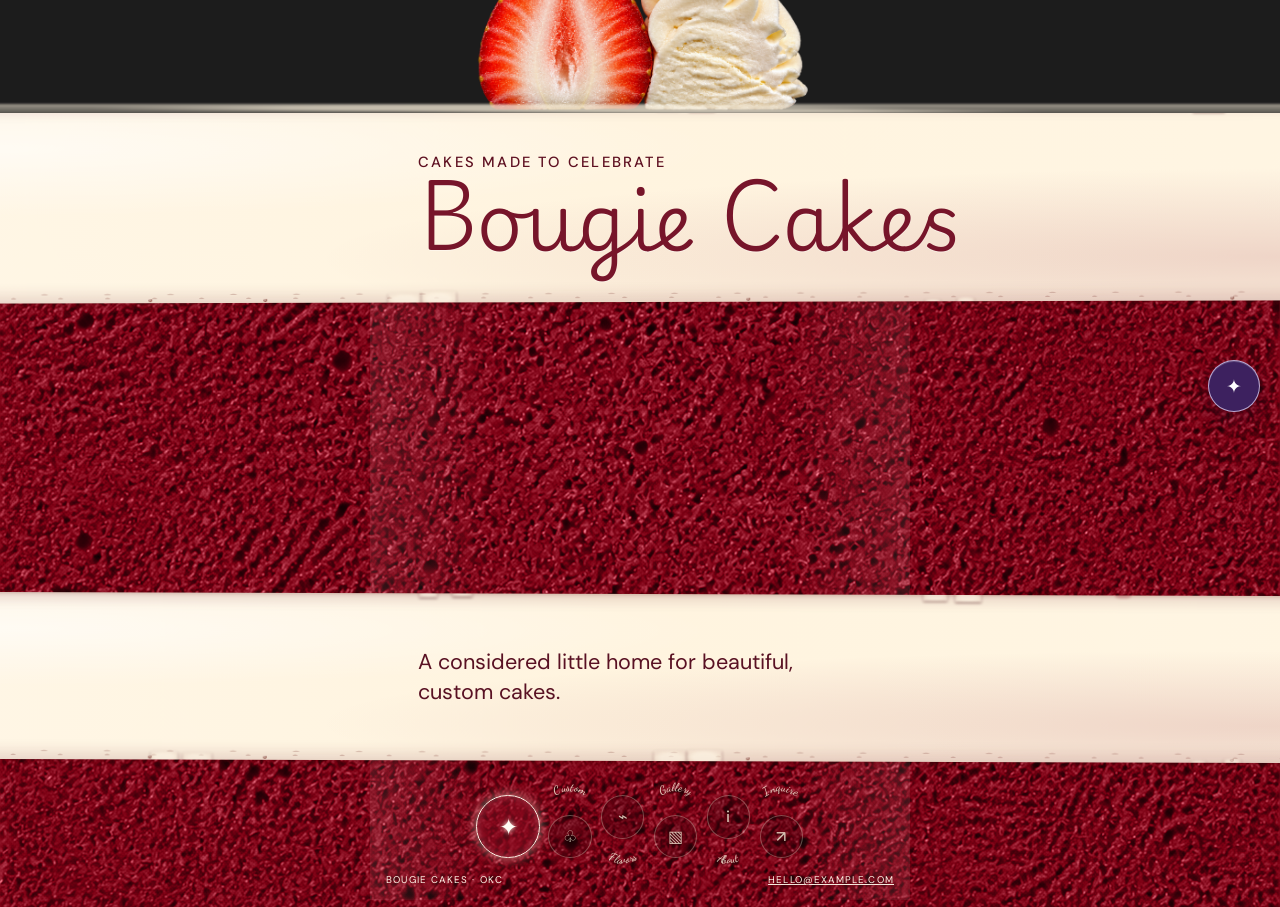
<file: index.html>
<!doctype html>
<html lang="en">
  <head>
    <meta charset="UTF-8" />
    <meta name="viewport" content="width=device-width, initial-scale=1.0" />
    <meta name="theme-color" content="#f8f1ee" />
    <title>Bougie Cakeria</title>
    <link rel="preconnect" href="https://fonts.googleapis.com" />
    <link rel="preconnect" href="https://fonts.gstatic.com" crossorigin />
    <link href="https://fonts.googleapis.com/css2?family=Cormorant+Garamond:ital,wght@0,400;0,500;1,400&family=Dancing+Script:wght@500;600&family=DM+Sans:wght@400;500&family=Playwrite+IT+Moderna:wght@200..400&display=swap" rel="stylesheet" />
    <link rel="stylesheet" href="styles.css" />
  </head>
  <body>
    <main class="home-screen">
      <!-- Edit this page copy directly; IDs are used only by the small interactive features. -->
      <div class="top-garnish" aria-hidden="true"><img src="assets/images/backgrounds/sliced-strawberry-rosette-transparent.png" alt=""></div>
      <div class="pore-layer" aria-hidden="true"></div>
      <div class="frosting-band frosting-band-one" aria-hidden="true"></div>
      <div class="frosting-band frosting-band-two" aria-hidden="true"></div>
      <section class="hero" aria-label="Cake studio home">
        <div class="hero-title">
          <p id="site-tagline" class="eyebrow">Cakes made to celebrate</p>
          <h1 id="site-name">Bougie Cakes</h1>
        </div>
        <div class="hero-description">
          <p id="site-intro" class="intro">A considered little home for beautiful, custom cakes.</p>
        </div>
      </section>
      <footer class="site-footer">
        <p id="business-location">Bougie Cakes · OKC</p>
        <a id="business-email" href="mailto:hello@example.com">hello@example.com</a>
      </footer>
    </main>

    <dialog id="order-overlay" class="order-overlay" aria-labelledby="order-title">
      <div class="order">
        <button class="close-order" type="button" aria-label="Close order form">×</button>
        <p class="section-kicker">Let’s make something lovely</p>
        <h2 id="order-title">Tell me about your celebration.</h2>
        <form id="order-form">
          <label>Name<input required name="name" autocomplete="name" /></label>
          <label>Email<input required type="email" name="email" autocomplete="email" /></label>
          <label>Event date<input required type="date" name="date" /></label>
          <label>Tell me what you’re dreaming of<textarea required name="details" rows="4" placeholder="Servings, flavors, colors, occasion…"></textarea></label>
          <button type="submit">Send inquiry <span>↗</span></button>
          <p class="form-note" id="form-note" role="status"></p>
        </form>
      </div>
    </dialog>

    <!-- Floating appearance editor: controls stay small so the site remains visible. -->
    <nav class="editor" aria-label="Site appearance controls">
      <div class="editor-options" aria-live="polite"></div>
      <button class="editor-bauble" type="button" aria-expanded="false" aria-label="Open appearance settings">✦</button>
      <section class="editor-panel" aria-live="polite"></section>
    </nav>
    <nav id="text-toolbar" class="text-toolbar" aria-label="Text editing controls" hidden>
      <button type="button" data-text-action="align-left" aria-label="Align left">☰</button>
      <button type="button" data-text-action="align-center" aria-label="Align center">≡</button>
      <button type="button" data-text-action="align-right" aria-label="Align right">☷</button>
      <button type="button" data-text-action="font-down" aria-label="Decrease font size">A−</button>
      <button type="button" data-text-action="font-up" aria-label="Increase font size">A+</button>
      <button type="button" data-text-action="weight" aria-label="Toggle bold">B</button>
      <button type="button" data-text-action="done">Done</button>
    </nav>

    <script src="script.js"></script>
    <script src="navigation.js"></script>
  </body>
</html>
</file>
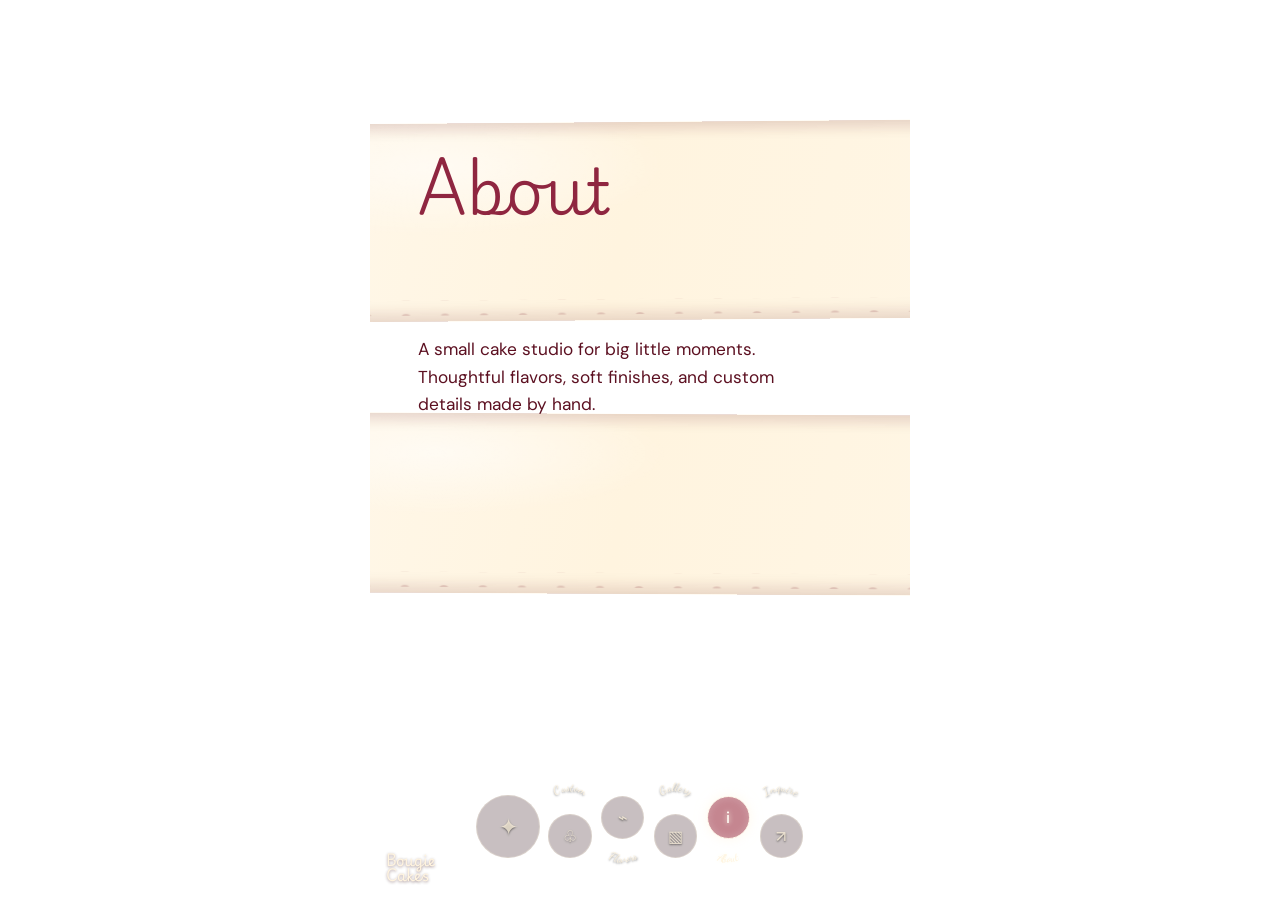
<file: about.html>
<!doctype html><html lang="en"><head><meta charset="UTF-8"><meta name="viewport" content="width=device-width,initial-scale=1.0"><title>About</title><link rel="stylesheet" href="pages.css"></head><body data-page="about"><main class="page-shell"><div class="page-frosting one"></div><div class="page-frosting two"></div><section class="page-content"><h1>About</h1><p>A small cake studio for big little moments. Thoughtful flavors, soft finishes, and custom details made by hand.</p></section><a class="page-logo" href="index.html">Bougie<br>Cakes</a></main><script src="navigation.js"></script></body></html>
</file>
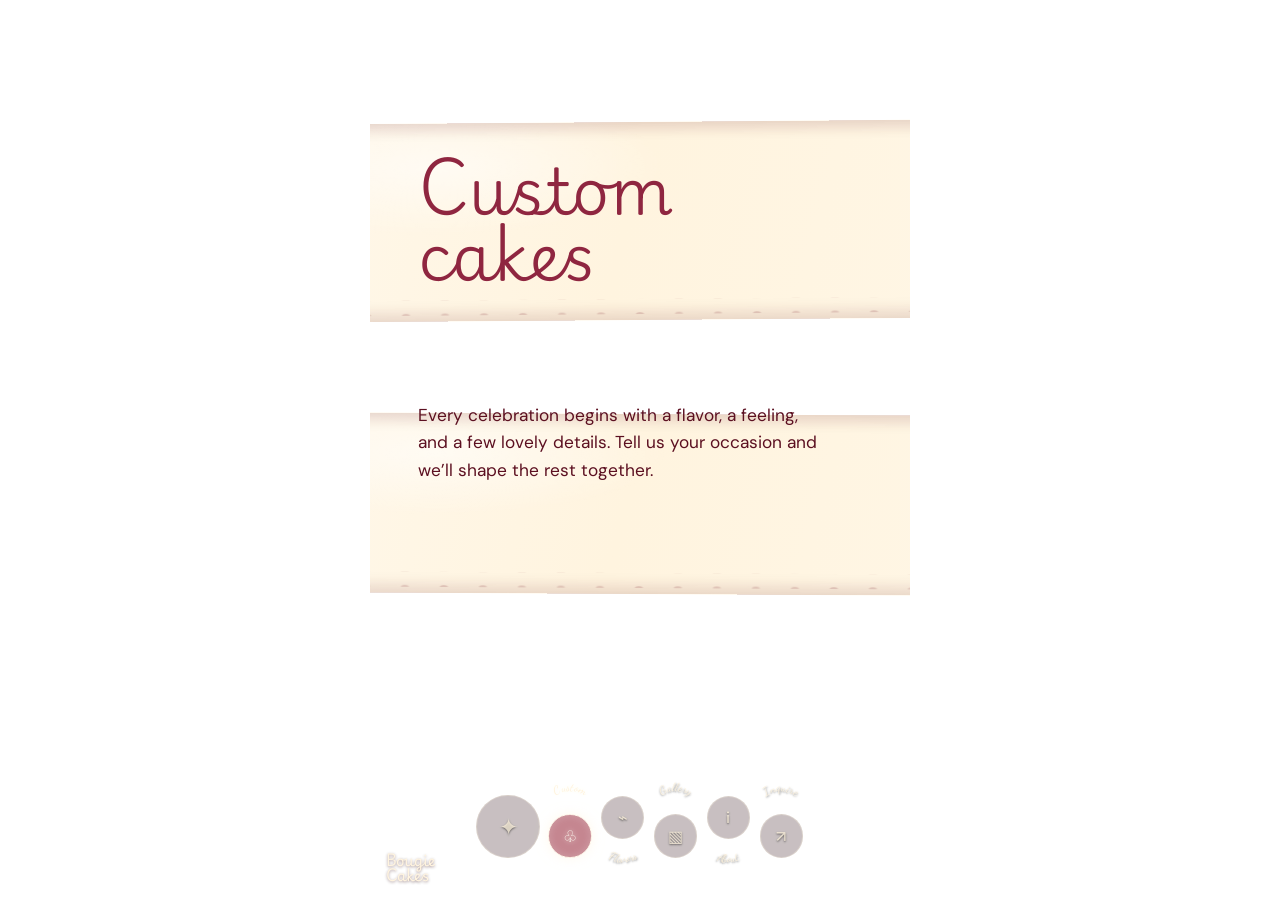
<file: custom.html>
<!doctype html><html lang="en"><head><meta charset="UTF-8"><meta name="viewport" content="width=device-width,initial-scale=1.0"><title>Custom Cakes</title><link rel="stylesheet" href="pages.css"></head><body data-page="custom"><main class="page-shell"><div class="page-frosting one"></div><div class="page-frosting two"></div><section class="page-content"><h1>Custom cakes</h1><p>Every celebration begins with a flavor, a feeling, and a few lovely details. Tell us your occasion and we’ll shape the rest together.</p></section><a class="page-logo" href="index.html">Bougie<br>Cakes</a></main><script src="navigation.js"></script></body></html>
</file>
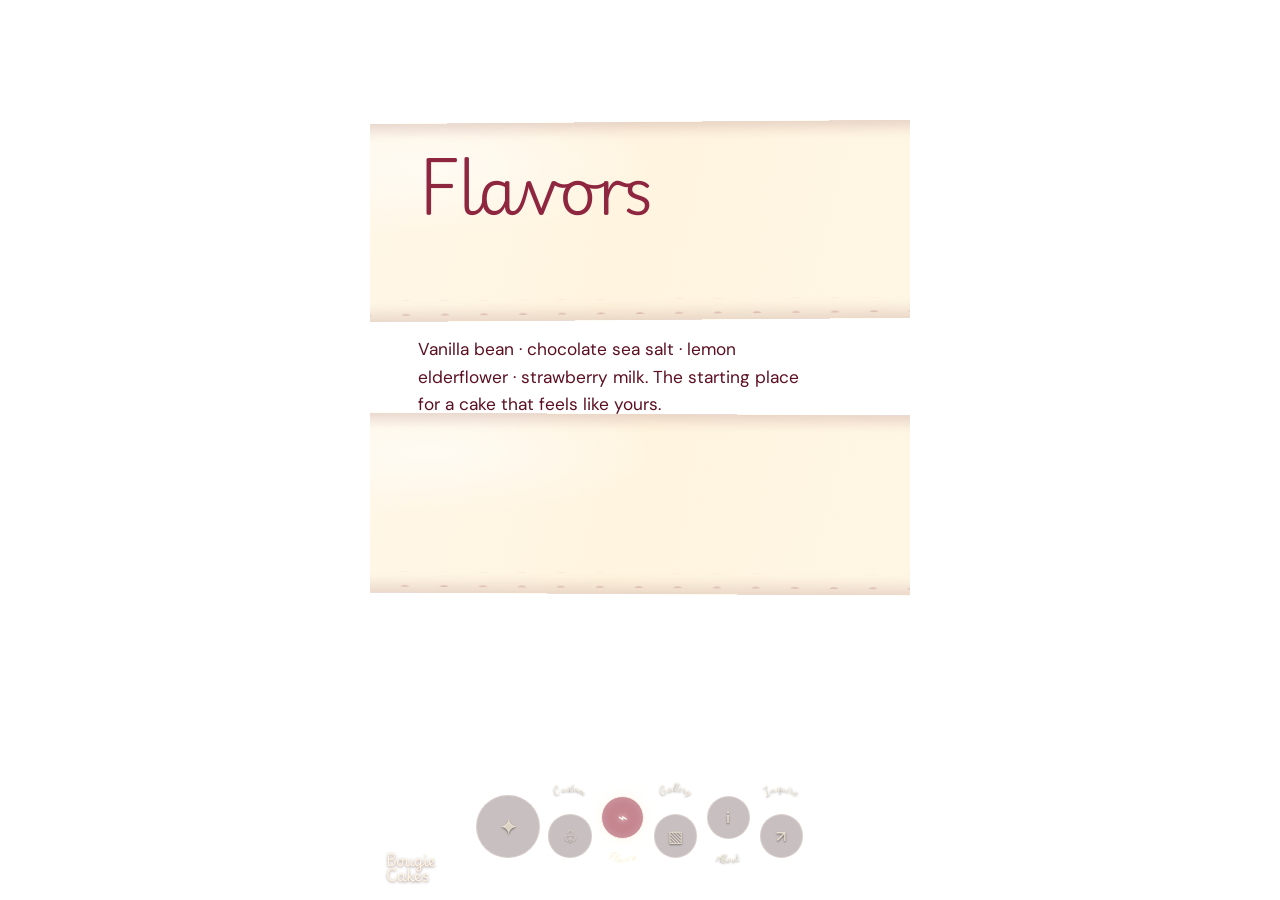
<file: flavors.html>
<!doctype html><html lang="en"><head><meta charset="UTF-8"><meta name="viewport" content="width=device-width,initial-scale=1.0"><title>Flavors</title><link rel="stylesheet" href="pages.css"></head><body data-page="flavors"><main class="page-shell"><div class="page-frosting one"></div><div class="page-frosting two"></div><section class="page-content"><h1>Flavors</h1><p>Vanilla bean · chocolate sea salt · lemon elderflower · strawberry milk. The starting place for a cake that feels like yours.</p></section><a class="page-logo" href="index.html">Bougie<br>Cakes</a></main><script src="navigation.js"></script></body></html>
</file>
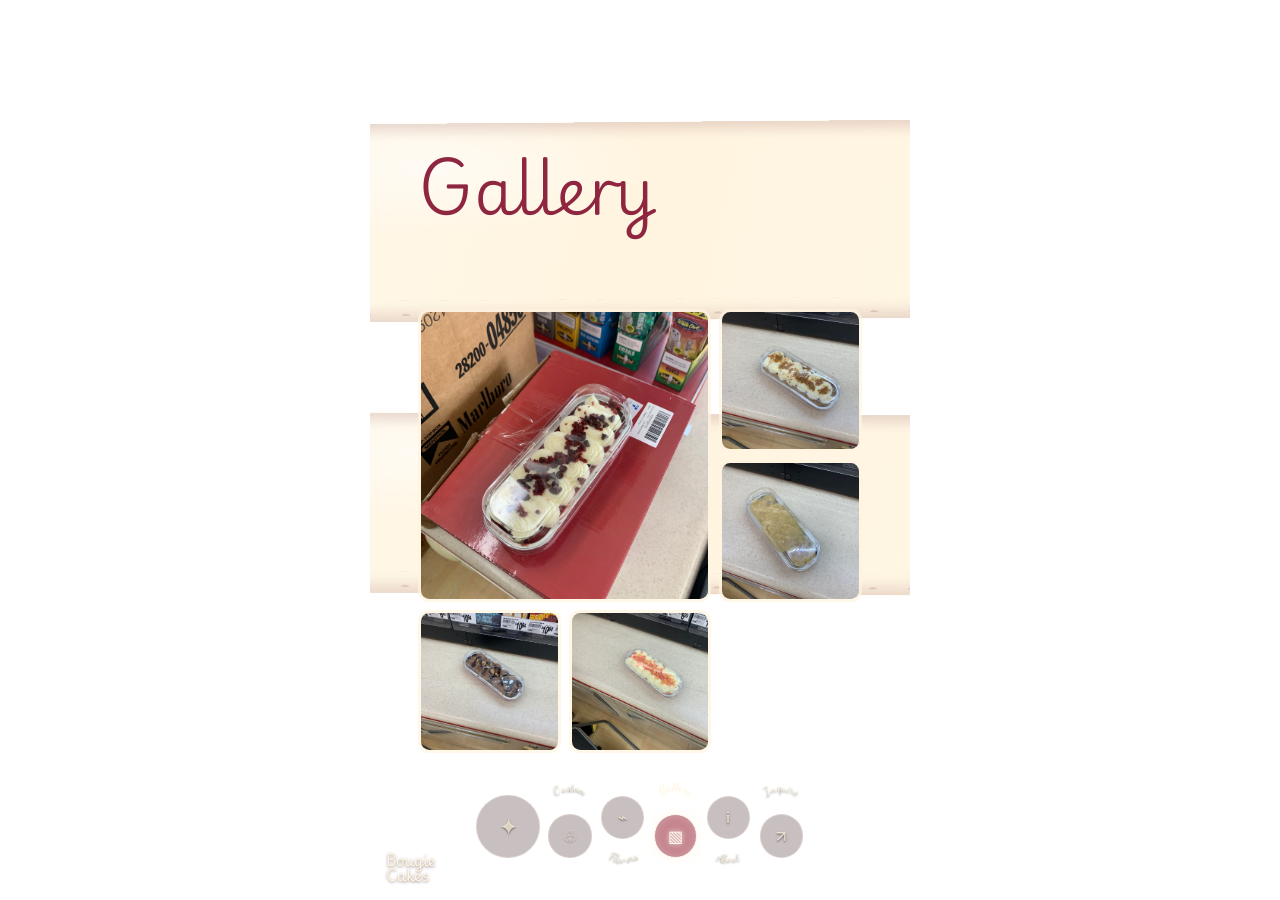
<file: gallery.html>
<!doctype html><html lang="en"><head><meta charset="UTF-8"><meta name="viewport" content="width=device-width,initial-scale=1.0"><title>Gallery</title><link rel="stylesheet" href="pages.css"></head><body data-page="gallery"><main class="page-shell"><div class="page-frosting one"></div><div class="page-frosting two"></div><section class="page-content"><h1>Gallery</h1><div class="gallery-grid"><img src="assets/images/cakes/cake-01.jpg" alt="Cake detail"><img src="assets/images/cakes/cake-02.jpg" alt="Cake detail"><img src="assets/images/cakes/cake-03.jpg" alt="Cake detail"><img src="assets/images/cakes/cake-04.jpg" alt="Cake detail"><img src="assets/images/cakes/cake-05.jpg" alt="Cake detail"></div></section><a class="page-logo" href="index.html">Bougie<br>Cakes</a></main><script src="navigation.js"></script></body></html>
</file>
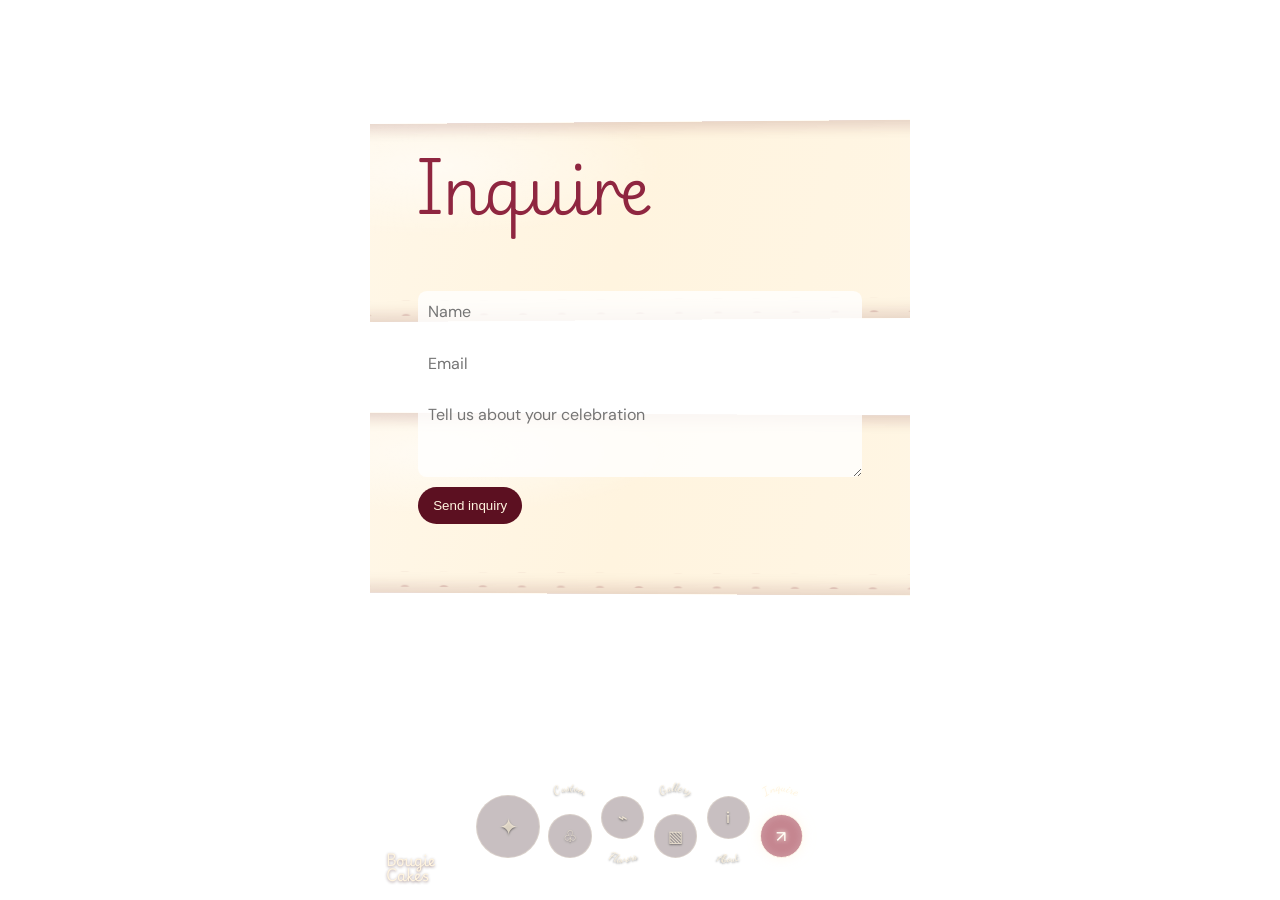
<file: order.html>
<!doctype html><html lang="en"><head><meta charset="UTF-8"><meta name="viewport" content="width=device-width,initial-scale=1.0"><title>Inquire</title><link rel="stylesheet" href="pages.css"></head><body data-page="inquire"><main class="page-shell"><div class="page-frosting one"></div><div class="page-frosting two"></div><section class="page-content"><h1>Inquire</h1><form class="inquiry"><input placeholder="Name"><input placeholder="Email" type="email"><textarea rows="3" placeholder="Tell us about your celebration"></textarea><button type="button">Send inquiry</button></form></section><a class="page-logo" href="index.html">Bougie<br>Cakes</a></main><script src="navigation.js"></script></body></html>
</file>
<file: styles.css>
:root { --page:#f8f1ee; --ink:#513c44; --accent:#b87583; --cake-tint:#8b0f22; --cake-texture:url("assets/images/backgrounds/red-velvet-crumb-2048.png"); --crust-color:#6f2418; --icing:#fff4df; --display-font:"Playwrite IT Moderna",cursive; --body-font:"DM Sans",sans-serif; }
* { box-sizing:border-box; } html,body { width:100%; min-height:100%; } body { margin:0; overflow:hidden; background:#5b0613 url("assets/images/backgrounds/red-velvet-crumb-balanced.png") center/cover no-repeat fixed; color:var(--ink); font-family:var(--body-font); }
.home-screen { position:relative; height:100svh; min-height:500px; max-width:540px; margin:auto; overflow:hidden; }.home-screen::before { content:""; position:absolute; inset:0; background:linear-gradient(90deg,rgb(255 248 238/.08),transparent 22%,transparent 78%,rgb(255 248 238/.08)); pointer-events:none; }.hero { position:relative; z-index:1; height:calc(100% - 3.5rem); }.hero-copy { position:absolute; top:clamp(4rem,11svh,7.5rem); left:clamp(1.35rem,9vw,3rem); width:min(72%,24rem); }.eyebrow { margin:0 0 .8rem; color:#5e1021; font-size:.67rem; font-weight:500; letter-spacing:.15em; text-transform:uppercase; } h1,h2,p { margin-top:0; } h1 { margin:.35rem 0 .8rem; color:#77152a; font-family:var(--display-font); font-size:clamp(3rem,14vw,4.8rem); font-weight:300; line-height:1.03; text-shadow:0 1px 0 rgb(255 255 255/.4); }.intro { max-width:20rem; margin-bottom:1.2rem; color:#591123; font-size:clamp(.88rem,3.8vw,1.05rem); line-height:1.55; }.inquire-link { border:0; padding:0; background:none; color:#5a1021; font:500 .92rem var(--body-font); cursor:pointer; }.inquire-link span { color:var(--accent); }
.frosting-band { position:absolute; z-index:0; left:-7%; width:114%; overflow:hidden; background:radial-gradient(ellipse at 20% 25%,rgb(255 255 255/.55),transparent 34%),radial-gradient(ellipse at 78% 75%,rgb(205 177 145/.18),transparent 40%),linear-gradient(105deg,#fff9e9,#f4e4c8 46%,#fffaf0); box-shadow:inset 0 8px 12px rgb(93 12 25/.12),inset 0 -8px 14px rgb(93 12 25/.13),0 3px 6px rgb(60 0 10/.18); filter:blur(.25px); }.frosting-band::before,.frosting-band::after { content:""; position:absolute; right:0; left:0; height:1.6rem; background:radial-gradient(ellipse at 8% 0,rgb(108 6 23/.65) 0 3px,transparent 5px) 0 0/37px 15px,radial-gradient(ellipse at 46% 0,rgb(129 8 27/.42) 0 4px,transparent 7px) 0 0/61px 18px; opacity:.75; filter:blur(.5px); }.frosting-band::before { top:0; }.frosting-band::after { bottom:0; transform:rotate(180deg); }.frosting-band-one { top:7.5svh; height:30svh; border-radius:48% 52% 44% 47%/13% 15% 14% 15%; }.frosting-band-two { top:52svh; height:24svh; border-radius:45% 55% 42% 47%/16% 12% 15% 13%; }.frosting-band-three { top:89svh; height:16svh; border-radius:50% 48% 0 0/18% 16% 0 0; }
.pore-layer { position:absolute; z-index:0; inset:0; pointer-events:none; opacity:var(--pore-opacity,.42); mix-blend-mode:multiply; }.pore { position:absolute; border-radius:50%; background:radial-gradient(circle at 35% 35%,rgb(42 0 8/.32),rgb(87 2 16/.16) 48%,transparent 72%); filter:blur(.35px); }.frosting-band-four { top:41svh; height:8svh; border-radius:49% 51% 42% 47%/28% 25% 20% 18%; }.frosting-band-five { top:79svh; height:9svh; border-radius:44% 53% 45% 47%/25% 23% 21% 19%; }
.featured-cake { position:absolute; right:clamp(1.3rem,10vw,3.5rem); bottom:clamp(.75rem,4svh,2rem); width:min(64vw,18rem); height:clamp(11rem,29svh,18rem); margin:0; padding:.38rem; border-radius:5.5rem 5.5rem 1rem 1rem; background:rgb(255 248 238/.82); box-shadow:0 16px 32px rgb(61 0 10/.25); }.featured-cake img { display:block; width:100%; height:100%; border-radius:5rem 5rem .7rem .7rem; object-fit:cover; transition:border-radius .2s,filter .2s,object-position .2s; }.site-footer { position:absolute; z-index:2; right:1rem; bottom:.8rem; left:1rem; display:flex; justify-content:space-between; gap:1rem; color:#fff4e7; font-size:.61rem; letter-spacing:.12em; text-transform:uppercase; text-shadow:0 1px 3px rgb(48 0 8/.45); }.site-footer p { margin:0; }.site-footer a { color:inherit; }

.order-overlay { width:min(100%,540px); height:100svh; margin:0 auto; border:0; background:rgb(255 248 238/.96); color:var(--ink); }.order-overlay::backdrop { background:rgb(43 0 8/.66); }.order { position:relative; height:100%; padding:clamp(3.5rem,10svh,5.5rem) 1.5rem 2rem; overflow:auto; background:var(--page); }.order h2 { margin-bottom:1.4rem; color:var(--accent); font:400 clamp(1.8rem,7vw,2.65rem)/1.1 var(--display-font); }.section-kicker { margin-bottom:.6rem; color:var(--ink); font-size:.68rem; letter-spacing:.14em; text-transform:uppercase; }.close-order { position:absolute; top:1rem; right:1rem; display:grid; place-items:center; width:2.7rem; height:2.7rem; border:1px solid color-mix(in srgb,var(--accent),transparent 40%); border-radius:50%; background:transparent; color:var(--accent); font-size:1.5rem; }.order form { display:grid; gap:.8rem; }.order label { display:grid; gap:.35rem; color:#735660; font-size:.72rem; }.order input,.order textarea { width:100%; border:1px solid color-mix(in srgb,var(--accent),transparent 50%); border-radius:.6rem; background:white; color:var(--ink); padding:.75rem; font:400 .9rem var(--body-font); }.order textarea { resize:vertical; }.order form button[type="submit"] { justify-self:start; border:0; border-radius:999px; background:var(--ink); color:var(--page); padding:.8rem 1.1rem; font:500 .77rem var(--body-font); }.form-note { min-height:1.2em; margin:0; color:#735660; font-size:.72rem; line-height:1.4; }

.editor { position:fixed; top:40svh; right:1.25rem; bottom:auto; z-index:10; touch-action:none; }.editor-bauble,.editor-options button { display:grid; place-items:center; border:1px solid color-mix(in srgb,var(--accent),white 45%); border-radius:50%; background:color-mix(in srgb,var(--page),white 35%); color:var(--accent); box-shadow:0 8px 25px rgb(81 60 68/.13); }.editor-bauble { position:relative; z-index:2; width:3.25rem; height:3.25rem; font-size:1.2rem; cursor:grab; }.editor.is-focused .editor-bauble { font-size:1.45rem; }.editor-bauble:active { cursor:grabbing; }.editor-options { position:absolute; inset:0; pointer-events:none; }.editor-options button { position:absolute; z-index:1; width:3.1rem; height:3.1rem; padding:.25rem; font:500 .57rem/1.05 var(--body-font); text-align:center; opacity:0; transform:translate(0,0) scale(.45); transition:transform .3s cubic-bezier(.2,.75,.25,1),opacity .2s; }.editor-options button .icon { display:block; font-size:1.15rem; line-height:1.05; }.editor.is-open .editor-options { pointer-events:auto; }.editor.is-open .editor-options button { opacity:1; transform:translate(var(--x),var(--y)) scale(1); }.editor.is-focused .editor-options button { opacity:.14; transform:translate(var(--x),var(--y)) scale(.72); pointer-events:none; }.editor.is-focused .editor-options button.is-control { opacity:1; transform:translate(var(--x),var(--y)) scale(1); pointer-events:auto; }.editor.is-transitioning .editor-options { pointer-events:none; }.editor.is-transitioning .editor-options button { opacity:.12; transform:translate(var(--x),var(--y)) scale(.68); }.editor.is-transitioning .editor-options button.is-selected { opacity:1; transform:translate(var(--x),var(--y)) scale(1.06); }
.editor-panel { position:absolute; right:0; bottom:4.25rem; width:min(16rem,calc(100vw - 2rem)); padding:.8rem; border:1px solid color-mix(in srgb,var(--accent),white 52%); border-radius:1.1rem; background:color-mix(in srgb,var(--page),white 55%); box-shadow:0 12px 30px rgb(81 60 68/.13); opacity:0; pointer-events:none; transform:translateY(.5rem); transition:opacity .18s,transform .18s; }.editor-panel.is-visible { opacity:1; pointer-events:auto; transform:translateY(0); }.editor-panel h2 { margin:0 0 .65rem; color:var(--accent); font:400 1rem var(--display-font); }.control-row { display:flex; align-items:center; justify-content:space-between; gap:.6rem; padding:.35rem 0; font-size:.72rem; }.control-row input[type="color"] { width:2.2rem; height:1.7rem; padding:0; border:0; background:none; }.control-row input[type="range"] { width:7.25rem; accent-color:var(--accent); }.control-row select { max-width:9rem; border:1px solid color-mix(in srgb,var(--accent),white 45%); border-radius:.5rem; background:var(--page); color:var(--ink); padding:.35rem; font:inherit; }.editor-panel button { border:0; background:none; color:var(--accent); padding:.4rem 0 0; font:500 .68rem var(--body-font); text-decoration:underline; cursor:pointer; }
.text-editable { -webkit-touch-callout:none; }.text-editable.is-editing { outline:1px dashed color-mix(in srgb,var(--accent),transparent 20%); outline-offset:.35rem; border-radius:.25rem; }.text-toolbar { position:fixed; z-index:20; display:flex; align-items:center; gap:.2rem; max-width:calc(100vw - 1rem); padding:.35rem; border:1px solid color-mix(in srgb,var(--accent),white 45%); border-radius:.85rem; background:color-mix(in srgb,var(--page),white 35%); box-shadow:0 10px 25px rgb(81 60 68/.16); }.text-toolbar button { min-width:2rem; min-height:2rem; border:0; border-radius:.5rem; background:transparent; color:var(--ink); font:500 .68rem var(--body-font); }.text-toolbar button[data-text-action="done"] { padding:0 .4rem; color:var(--accent); }
@media (max-width:360px) { .hero-copy { top:3.6rem; left:1.2rem; width:75%; }.featured-cake { right:1rem; width:62vw; height:25svh; }.site-footer { font-size:.55rem; }.editor { right:.75rem; bottom:.75rem; }.editor-bauble { width:3rem; height:3rem; }.editor-options button { width:2.8rem; height:2.8rem; }.editor-panel { bottom:3.75rem; width:min(14rem,calc(100vw - 1.5rem)); } }

/* Layer rules: cake fields stay thick; frosting is thin, soft, and always overflows the viewport. */
body { background-color:var(--cake-tint); background-image:var(--cake-texture); background-size:cover; background-blend-mode:luminosity; }
.hero-title { position:absolute; z-index:1; top:17svh; left:clamp(1.2rem,8vw,3rem); right:1rem; }.hero-description { position:absolute; z-index:1; top:56.5svh; left:clamp(1.2rem,8vw,3rem); right:clamp(1.2rem,8vw,3rem); }.hero-title .eyebrow { margin-bottom:.4rem; }.hero-title h1 { white-space:nowrap; margin:0; font-size:clamp(2.65rem,11.2vw,4rem); }.hero-description .intro { max-width:22rem; margin:0; }.frosting-band { width:118%; left:-9%; background:radial-gradient(ellipse at 18% 22%,rgb(255 255 255/.56),transparent 31%),radial-gradient(ellipse at 81% 78%,color-mix(in srgb,var(--cake-tint),transparent 86%),transparent 41%),linear-gradient(104deg,color-mix(in srgb,var(--icing),white 30%),var(--icing) 48%,color-mix(in srgb,var(--icing),white 17%)); filter:blur(var(--icing-blur,.25px)); }.frosting-band-one { top:13.5svh; height:21svh; transform:rotate(calc(-.5deg + var(--layer-tilt,0deg))); }.frosting-band-two { top:52svh; height:18svh; transform:rotate(calc(.35deg + var(--layer-tilt,0deg))); }.frosting-band::before,.frosting-band::after { opacity:.35; }.page-links { position:absolute; z-index:1; top:69svh; right:1.1rem; left:1.1rem; display:flex; flex-wrap:wrap; gap:.55rem; }.page-links a,.page-links button { border:1px solid rgb(255 244 223/.7); border-radius:999px; background:rgb(87 5 20/.3); color:#fff4df; padding:.62rem .82rem; font:500 .68rem var(--body-font); letter-spacing:.04em; text-decoration:none; }.site-footer { bottom:1rem; }.featured-cake { display:none; }

/* Icing interaction rules: small variations only at layer borders—never a large frosting pocket in cake. */
.top-garnish { position:absolute; z-index:3; top:0; left:0; width:100%; height:12.5svh; overflow:hidden; background:#050405; }.top-garnish img { display:block; width:min(18rem,68vw); height:15svh; margin:0 auto; object-fit:cover; object-position:center 58%; mix-blend-mode:screen; }.hero-title { top:15.5svh; }.hero-description { top:48.5svh; }.frosting-band { width:calc(100vw + 6rem); left:50%; margin-left:0; border-radius:0; filter:blur(var(--icing-blur,.16px)); }.frosting-band-one { top:11.5svh; height:22svh; transform:translateX(-50%) rotate(calc(-.14deg + var(--layer-tilt,0deg))); clip-path:polygon(0 5%,8% 4%,17% 5%,29% 3%,41% 4%,53% 3%,66% 5%,78% 4%,90% 5%,100% 3%,100% 95%,91% 96%,80% 94%,68% 97%,56% 95%,44% 97%,32% 94%,19% 96%,8% 94%,0 96%); }.frosting-band-two { top:44.5svh; height:18.5svh; transform:translateX(-50%) rotate(calc(.18deg + var(--layer-tilt,0deg))); clip-path:polygon(0 4%,12% 5%,24% 3%,35% 5%,48% 4%,59% 6%,72% 4%,85% 5%,100% 3%,100% 96%,88% 94%,77% 97%,65% 94%,54% 96%,42% 94%,30% 97%,17% 95%,0 96%); }.frosting-band::before,.frosting-band::after { height:1rem; opacity:.18; filter:blur(.35px); }.frosting-band-one::before { background:radial-gradient(ellipse at 18% 0,rgb(117 9 24/.48) 0 2px,transparent 5px),radial-gradient(ellipse at 67% 0,rgb(117 9 24/.35) 0 3px,transparent 7px); }.frosting-band-one::after { background:radial-gradient(ellipse at 36% 100%,rgb(117 9 24/.35) 0 3px,transparent 6px),radial-gradient(ellipse at 81% 100%,rgb(117 9 24/.3) 0 2px,transparent 5px); }.frosting-band-two::before { background:radial-gradient(ellipse at 9% 0,rgb(117 9 24/.35) 0 2px,transparent 5px),radial-gradient(ellipse at 56% 0,rgb(117 9 24/.44) 0 3px,transparent 7px); }.frosting-band-two::after { background:radial-gradient(ellipse at 26% 100%,rgb(117 9 24/.42) 0 3px,transparent 6px),radial-gradient(ellipse at 74% 100%,rgb(117 9 24/.28) 0 2px,transparent 5px); }

/* Full cake-width layers: the 540px phone content column never clips the 2048px cake. */
.home-screen { overflow:visible; }.top-garnish { width:2048px; left:50%; height:12.5svh; transform:translateX(-50%); background:#1c1c1c; }.top-garnish img { width:min(22rem,74vw); height:15svh; object-position:center bottom; mix-blend-mode:normal; }.frosting-band { width:2048px; left:50%; margin-left:0; }.frosting-band-one,.frosting-band-two { clip-path:none; }.frosting-band-one { transform:translateX(-50%) rotate(calc(-.14deg + var(--layer-tilt,0deg))); }.frosting-band-two { top:66svh; transform:translateX(-50%) rotate(calc(.18deg + var(--layer-tilt,0deg))); }.hero-title,.hero-description { left:clamp(1.25rem,8vw,3rem); right:clamp(1.25rem,8vw,3rem); display:grid; align-content:center; }.hero-title { top:11.5svh; height:22svh; }.hero-title .eyebrow { margin:0 0 .18rem; font-size:clamp(.72rem,2.7vw,.92rem); }.hero-title h1 { font-size:clamp(3.15rem,13.3vw,5rem); line-height:.98; }.hero-description { top:66svh; height:18.5svh; }.hero-description .intro { max-width:100%; margin:0; font-size:clamp(1.05rem,4.7vw,1.35rem); line-height:1.42; }
.icing-crest,.icing-valley,.crumb-contact,.pore-fill { position:absolute; z-index:1; pointer-events:none; }.icing-crest { background:var(--icing); box-shadow:0 1px 2px rgb(255 255 255/.28); filter:blur(.32px); }.icing-crest.top { top:-3px; border-radius:55% 45% 0 0; }.icing-crest.bottom { bottom:-3px; border-radius:0 0 55% 45%; }.icing-valley { background:color-mix(in srgb,var(--cake-tint),transparent 58%); filter:blur(.8px); opacity:.45; }.icing-valley.top { top:-1px; border-radius:0 0 60% 60%; }.icing-valley.bottom { bottom:-1px; border-radius:60% 60% 0 0; }.crumb-contact { width:5px; height:3px; background:var(--cake-tint); border-radius:50%; opacity:.3; filter:blur(.55px); }.pore-fill { top:-5px; width:29px; height:11px; background:radial-gradient(ellipse at center,color-mix(in srgb,var(--icing),white 22%) 0 44%,color-mix(in srgb,var(--icing),transparent 35%) 62%,transparent 78%); filter:blur(1.4px); opacity:.88; }
.top-garnish::after { content:""; position:absolute; right:0; bottom:-.45rem; left:0; height:1rem; background:radial-gradient(ellipse at 43% 25%,var(--icing) 0 13%,transparent 25%),radial-gradient(ellipse at 54% 45%,var(--icing) 0 10%,transparent 21%),linear-gradient(to bottom,color-mix(in srgb,var(--icing),transparent 22%),transparent); filter:blur(1.1px); opacity:.75; }
.text-toolbar[hidden] { display:none; }.universal-nav { position:fixed; z-index:14; bottom:2.55rem; left:50%; width:min(30rem,calc(100vw - 1.35rem)); transform:translateX(-50%); display:flex; justify-content:center; align-items:center; gap:clamp(.08rem,.8vw,.5rem); }.page-button { display:flex; flex-direction:column; align-items:center; justify-content:center; width:2.8rem; min-width:0; color:rgb(255 244 223/.8); text-align:center; text-decoration:none; text-shadow:0 1px 2px rgb(0 0 0/.5); }.page-label { display:block; width:4.25rem; height:1.35rem; overflow:visible; flex:none; }.page-label text { fill:currentColor; font-family:"Dancing Script",cursive; font-size:13px; font-weight:600; letter-spacing:.06px; }.page-button.label-top .page-label { order:-1; margin-bottom:-.18rem; }.page-button.label-bottom .page-label { order:2; margin-top:-.12rem; }.page-icon { display:grid; place-items:center; width:2.7rem; height:2.7rem; flex:none; border:1px solid rgb(255 244 223/.3); border-radius:50%; background:rgb(38 0 9/.25); color:rgb(255 244 223/.78); font:500 1rem var(--body-font); transition:transform .16s,box-shadow .16s,background .16s; }.brand-button { width:3.95rem; height:4.05rem; }.brand-button .page-icon { width:3.95rem; height:3.95rem; font-size:1.45rem; }.page-button:active .page-icon { transform:translateY(-2px) scale(1.05); background:rgb(255 244 223/.14); } @media (hover:hover) { .page-button:hover .page-icon { transform:translateY(-2px) scale(1.05); background:rgb(255 244 223/.14); } }.page-button.is-current { color:#fff4df; text-shadow:0 0 5px color-mix(in srgb,var(--icing),white 35%); }.page-button.is-current .page-icon { border-color:color-mix(in srgb,var(--icing),white 35%); background:color-mix(in srgb,var(--cake-tint),transparent 50%); color:#fffdf5; box-shadow:0 0 12px color-mix(in srgb,var(--icing),transparent 45%),inset 0 0 8px rgb(255 255 255/.2); }.page-links { display:none; }.site-footer { bottom:.85rem; }

/* Bauble physics: a calm, contrasting purple family with spring-like movement. */
.editor { z-index:30; }.editor-bauble,.editor-options button { border-color:rgb(231 221 255/.72); background:#4a2a70; color:#fff; box-shadow:0 9px 22px rgb(20 7 36/.34),inset 0 1px 0 rgb(255 255 255/.18); }.editor-bauble { background:#3d215f; }.editor-options button { transition:transform .42s cubic-bezier(.2,.92,.22,1.18) var(--delay,0ms),opacity .2s,background .2s; }.editor-options button .icon { color:#fff; }.editor-options button:active { background:#6b468f; }.editor.is-focused .editor-options button { opacity:.2; }.editor-panel { position:fixed; z-index:35; right:auto; bottom:auto; width:min(17rem,calc(100vw - 1rem)); max-height:calc(100svh - 1rem); overflow:auto; border-color:rgb(255 255 255/.32); border-radius:1rem; background:#321b4b; color:#fff; box-shadow:0 13px 32px rgb(12 3 24/.45); transform:scale(var(--panel-scale,1)); transform-origin:center; transition:opacity .18s,transform .22s cubic-bezier(.2,.8,.2,1),top .24s,left .24s; }.editor-panel.is-visible { transform:scale(var(--panel-scale,1)); }.editor-panel h2,.editor-panel button { color:#fff; }.editor-panel h2 { font-family:"Dancing Script",cursive; font-size:1.3rem; }.editor-panel p { margin:.3rem 0 .8rem; color:rgb(255 255 255/.8); font-size:.75rem; line-height:1.45; }.control-row { color:#fff; }.control-row input[type="range"] { accent-color:#cdb9ff; }.control-row select { background:#492a6d; color:#fff; border-color:rgb(255 255 255/.35); }.panel-actions { display:flex; justify-content:flex-end; gap:.5rem; margin-top:.7rem; }.editor-panel .panel-actions button { min-height:2.15rem; padding:.35rem .7rem; border:1px solid rgb(255 255 255/.45); border-radius:999px; background:#4e2c72; color:#fff; font-weight:700; text-decoration:none; }.editor-panel .panel-actions button[data-confirm],.editor-panel .panel-actions button:last-child { background:#e9e0ff; color:#351a52; }.history-list { max-height:8rem; margin:.25rem 0; padding-left:1.2rem; overflow:auto; color:rgb(255 255 255/.86); font-size:.73rem; line-height:1.5; }.pore-fill { opacity:calc(var(--cake-fill-depth,.78) * var(--cake-contact-blend,.65)); filter:blur(var(--cake-feather,1.2px)); box-shadow:0 1px 2px color-mix(in srgb,var(--cake-tint),black 55%); }.icing-crest,.icing-valley,.crumb-contact { opacity:var(--cake-contact-blend,.65); }.frosting-band::before,.frosting-band::after { filter:blur(calc(.35px + var(--cake-feather,1.2px) * .35)); }
@media (max-width:360px) { .editor { top:40svh; right:.75rem; bottom:auto; } }

/* Cake-only contact overlay: a thin crust is mirrored through the nearest icing edge,
   then broken into small highlighted crumbs rather than a continuous vector line. */
.frosting-band::before { top:calc(-1 * var(--crust-smear, .65rem)); height:calc(var(--crust-smear, .65rem) * 2.25); background:linear-gradient(to bottom,color-mix(in srgb,var(--crust-color),transparent 12%) 0 18%,color-mix(in srgb,var(--crust-color),transparent 45%) 28%,transparent 56%); mix-blend-mode:multiply; opacity:var(--cake-contact-blend,.65); filter:blur(calc(var(--cake-feather,1.2px) + .35px)); }
.frosting-band::after { background:radial-gradient(ellipse at 12% 30%,color-mix(in srgb,var(--crust-color),white 22%) 0 2px,transparent 3px) 0 0/47px 16px,radial-gradient(ellipse at 71% 43%,color-mix(in srgb,var(--crust-color),white 28%) 0 2px,transparent 4px) 0 0/63px 20px; opacity:calc(var(--cake-contact-blend,.65) * .5); }
.crumb-contact { background:radial-gradient(circle at 35% 30%,color-mix(in srgb,var(--crust-color),white 38%) 0 24%,var(--crust-color) 45%,transparent 72%); box-shadow:0 1px 1px rgb(255 255 255/.18); }
</file>
<file: pages.css>
@import url('https://fonts.googleapis.com/css2?family=Dancing+Script:wght@500;600&family=DM+Sans:wght@400;500&family=Playwrite+IT+Moderna:wght@200..400&display=swap');

:root { --cake-tint:#8b0f22; --icing:#fff4df; --ink:#5c1021; --accent:#8f2640; --display-font:"Playwrite IT Moderna",cursive; --body-font:"DM Sans",sans-serif; }
* { box-sizing:border-box; }
body { min-height:100svh; margin:0; overflow:hidden; background:var(--cake-tint) linear-gradient(rgb(139 12 31/.16),rgb(139 12 31/.16)),url("assets/images/backgrounds/red-velvet-crumb-2048.png") center/cover; background-blend-mode:multiply,normal; color:var(--ink); font-family:var(--body-font); }
.page-shell { position:relative; min-height:100svh; max-width:540px; margin:auto; overflow:hidden; }
.page-frosting { position:absolute; z-index:0; left:-9%; width:118%; overflow:hidden; background:radial-gradient(ellipse at 18% 22%,rgb(255 255 255/.55),transparent 31%),linear-gradient(104deg,color-mix(in srgb,var(--icing),white 30%),var(--icing) 48%,color-mix(in srgb,var(--icing),white 17%)); box-shadow:inset 0 8px 12px rgb(93 12 25/.12),inset 0 -8px 14px rgb(93 12 25/.13); }
.page-frosting::after { content:""; position:absolute; inset:auto 0 0; height:1.3rem; background:radial-gradient(ellipse at 16% 100%,rgb(108 6 23/.35) 0 3px,transparent 5px) 0 0/39px 15px; opacity:.45; }
.page-frosting.one { top:13.5svh; height:22svh; transform:rotate(-.45deg); }.page-frosting.two { top:46svh; height:20svh; transform:rotate(.3deg); }
.page-content { position:relative; z-index:1; padding:17svh clamp(1.25rem,8vw,3rem) 0; }.page-content h1 { margin:0; color:var(--accent); font:300 clamp(2.6rem,11vw,4rem)/1.03 var(--display-font); }.page-content p { max-width:25rem; margin:13svh 0 0; color:var(--ink); font-size:clamp(.9rem,3.8vw,1.08rem); line-height:1.6; }
.gallery-grid { display:grid; grid-template-columns:repeat(3,1fr); gap:.5rem; margin-top:10svh; }.gallery-grid img { width:100%; aspect-ratio:1; object-fit:cover; border:3px solid rgb(255 244 223/.72); border-radius:.7rem; }.gallery-grid img:first-child { grid-column:span 2; grid-row:span 2; }
.page-logo { position:absolute; z-index:2; bottom:1.1rem; left:1rem; max-width:5rem; color:#fff4df; font:400 .9rem/1.05 var(--display-font); text-decoration:none; text-shadow:0 1px 3px rgb(48 0 8/.45); }
.inquiry { display:grid; gap:.6rem; margin-top:8svh; }.inquiry input,.inquiry textarea { width:100%; border:0; border-radius:.55rem; background:rgb(255 255 255/.8); padding:.65rem; color:var(--ink); font:inherit; }.inquiry button { justify-self:start; border:0; border-radius:999px; background:var(--ink); color:var(--icing); padding:.7rem .95rem; }

.universal-nav { position:fixed; z-index:14; bottom:2.55rem; left:50%; width:min(30rem,calc(100vw - 1.35rem)); transform:translateX(-50%); display:flex; justify-content:center; align-items:center; gap:clamp(.1rem,1.3vw,.75rem); }
.page-button { display:flex; flex-direction:column; align-items:center; justify-content:center; width:3.35rem; min-width:0; color:rgb(255 244 223/.8); text-align:center; text-decoration:none; text-shadow:0 1px 2px rgb(0 0 0/.5); }
.page-label { display:block; width:4.6rem; height:1.12rem; overflow:visible; flex:none; }.page-label text { fill:currentColor; font-family:"Dancing Script",cursive; font-size:11px; font-weight:600; letter-spacing:.06px; }.page-button.label-top .page-label { order:-1; margin-bottom:-.2rem; }.page-button.label-bottom .page-label { order:2; margin-top:-.15rem; }
.page-icon { display:grid; place-items:center; width:2.7rem; height:2.7rem; flex:none; border:1px solid rgb(255 244 223/.3); border-radius:50%; background:rgb(38 0 9/.25); color:rgb(255 244 223/.78); font:500 1rem "DM Sans",sans-serif; transition:transform .16s,box-shadow .16s,background .16s; }.page-button:active .page-icon { transform:translateY(-2px) scale(1.05); background:rgb(255 244 223/.14); } @media (hover:hover) { .page-button:hover .page-icon { transform:translateY(-2px) scale(1.05); background:rgb(255 244 223/.14); } }.page-button.is-current { color:#fff4df; text-shadow:0 0 5px color-mix(in srgb,var(--icing),white 35%); }.page-button.is-current .page-icon { border-color:color-mix(in srgb,var(--icing),white 35%); background:color-mix(in srgb,var(--cake-tint),transparent 50%); color:#fffdf5; box-shadow:0 0 12px color-mix(in srgb,var(--icing),transparent 45%),inset 0 0 8px rgb(255 255 255/.2); }
.universal-nav { gap:clamp(.08rem,.8vw,.5rem); }.page-button { width:2.8rem; }.page-label { width:4.25rem; height:1.35rem; }.page-label text { font-size:13px; }.brand-button { width:3.95rem; height:4.05rem; }.brand-button .page-icon { width:3.95rem; height:3.95rem; font-size:1.45rem; }
</file>
